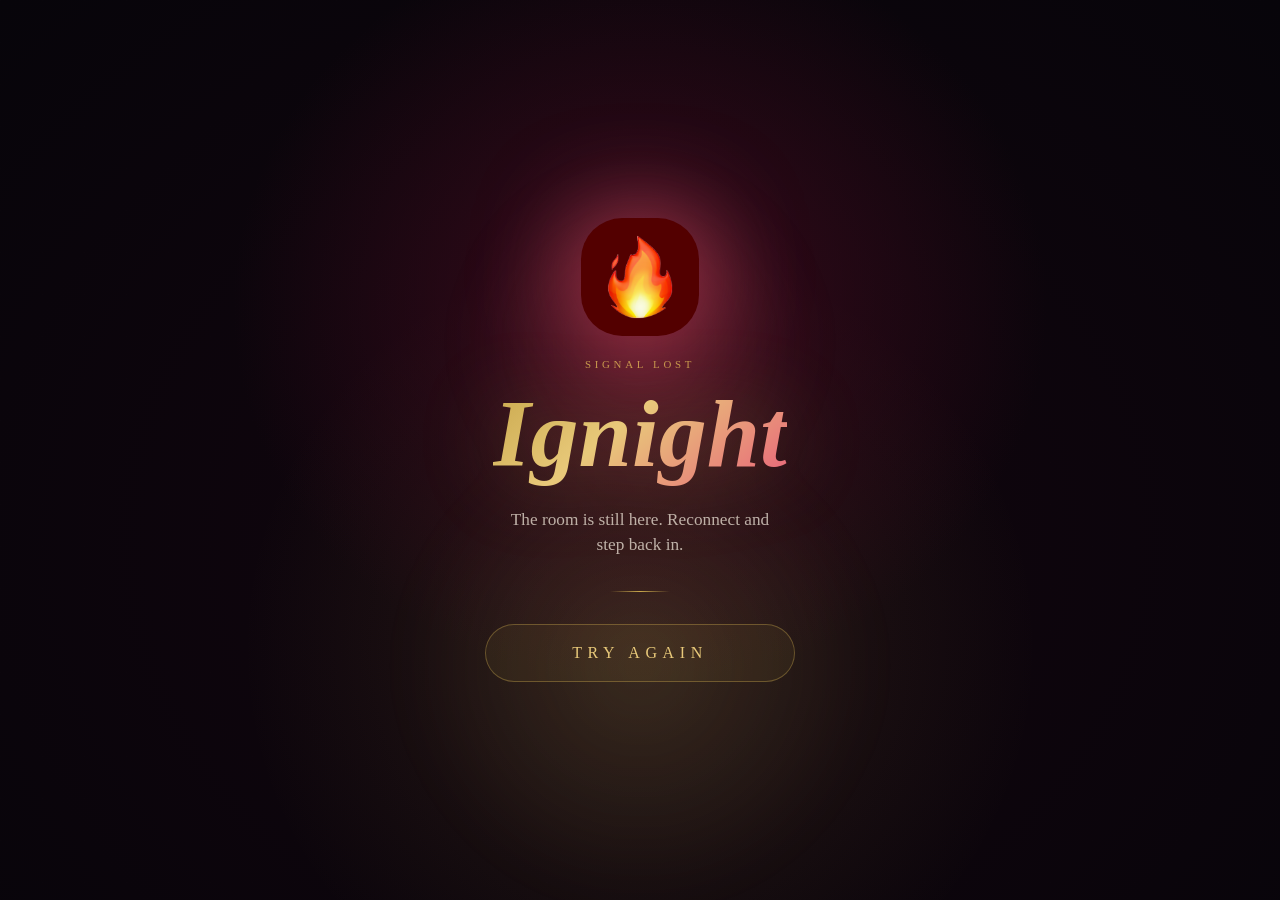
<file: offline.html>
<!DOCTYPE html>
<html lang="en">
<head>
<meta charset="UTF-8">
<meta name="viewport" content="width=device-width, initial-scale=1.0">
<meta name="theme-color" content="#07050a">
<title>Ignight Offline</title>
<style>
:root {
  --bg: #07050a;
  --gold: #c9a84c;
  --gold-l: #e8c97a;
  --rose: #c9455a;
  --rose-l: #e8607a;
  --cream: #f5ede0;
  --muted: #6a5868;
}

* {
  box-sizing: border-box;
  margin: 0;
  padding: 0;
}

html,
body {
  min-height: 100%;
}

body {
  background:
    radial-gradient(ellipse at 50% 34%, rgba(64, 12, 30, 0.86), transparent 45%),
    radial-gradient(ellipse at 50% 72%, rgba(201, 168, 76, 0.13), transparent 44%),
    radial-gradient(ellipse at 50% 60%, #12050e 0%, var(--bg) 100%);
  color: var(--cream);
  display: grid;
  font-family: 'Cormorant Garamond', Georgia, 'Times New Roman', serif;
  min-height: 100dvh;
  overflow: hidden;
  padding: 24px;
  position: relative;
  text-align: center;
}

body::before,
body::after {
  content: '';
  position: fixed;
  inset: 0;
  pointer-events: none;
}

body::before {
  background:
    radial-gradient(circle at 50% 38%, rgba(201, 69, 90, 0.26), transparent 20%),
    radial-gradient(circle at 50% 74%, rgba(232, 201, 122, 0.1), transparent 26%);
  filter: blur(24px);
}

body::after {
  background:
    linear-gradient(rgba(255, 255, 255, 0.018) 1px, transparent 1px),
    linear-gradient(90deg, rgba(255, 255, 255, 0.012) 1px, transparent 1px);
  background-size: 42px 42px, 42px 42px;
  mix-blend-mode: overlay;
  opacity: 0.18;
}

main {
  align-self: center;
  display: grid;
  justify-items: center;
  justify-self: center;
  max-width: 430px;
  position: relative;
  width: 100%;
  z-index: 1;
}

.flame {
  animation: flame-in 0.9s cubic-bezier(0.34, 1.56, 0.64, 1) both, breathe 2.8s 0.9s ease-in-out infinite;
  filter: drop-shadow(0 0 50px rgba(201, 69, 90, 0.9));
  margin-bottom: 22px;
  width: clamp(86px, 24vw, 118px);
}

.flame img {
  display: block;
  width: 100%;
}

.kicker {
  color: var(--gold);
  font-size: 0.68rem;
  letter-spacing: 0.34em;
  margin-bottom: 12px;
  text-transform: uppercase;
}

h1 {
  background: linear-gradient(140deg, var(--gold) 0%, var(--gold-l) 42%, var(--rose-l) 100%);
  -webkit-background-clip: text;
  background-clip: text;
  color: transparent;
  filter: drop-shadow(0 0 40px rgba(201, 168, 76, 0.35));
  font-family: 'Playfair Display', Georgia, 'Times New Roman', serif;
  font-size: clamp(4.5rem, 18vw, 6rem);
  font-style: italic;
  font-weight: 700;
  letter-spacing: 0;
  line-height: 1.08;
  margin-bottom: 14px;
  padding-bottom: 0.08em;
}

p {
  color: rgba(245, 237, 224, 0.72);
  font-size: 1.08rem;
  line-height: 1.45;
  margin: 0 auto;
  max-width: 31ch;
}

.divider {
  background: linear-gradient(90deg, transparent, var(--gold), transparent);
  height: 1px;
  margin-top: 34px;
  width: 60px;
}

button {
  background: rgba(201, 168, 76, 0.07);
  border: 1px solid rgba(201, 168, 76, 0.38);
  border-radius: 50px;
  color: var(--gold-l);
  cursor: pointer;
  font: inherit;
  font-size: 1rem;
  letter-spacing: 0.35em;
  margin-top: 32px;
  min-height: 58px;
  min-width: min(100%, 310px);
  overflow: hidden;
  padding: 16px 42px;
  position: relative;
  text-transform: uppercase;
  transition: background 0.2s, box-shadow 0.2s, transform 0.15s;
}

button::before {
  animation: ring 2.5s 1.6s ease-in-out infinite;
  border: 1px solid rgba(201, 168, 76, 0.2);
  border-radius: 52px;
  content: '';
  inset: -2px;
  pointer-events: none;
  position: absolute;
}

button:hover,
button:focus-visible {
  background: rgba(201, 168, 76, 0.12);
  box-shadow: 0 0 30px 4px rgba(201, 168, 76, 0.1);
}

button:active {
  transform: scale(0.96);
}

button:focus-visible {
  outline: 2px solid rgba(232, 201, 122, 0.72);
  outline-offset: 4px;
}

@keyframes flame-in {
  from {
    opacity: 0;
    transform: scale(0.4) translateY(30px);
  }
  to {
    opacity: 1;
    transform: scale(1) translateY(0);
  }
}

@keyframes breathe {
  0%, 100% {
    filter: drop-shadow(0 0 50px rgba(201, 69, 90, 0.9));
    transform: scale(1);
  }
  50% {
    filter: drop-shadow(0 0 80px rgba(201, 69, 90, 1));
    transform: scale(1.07);
  }
}

@keyframes ring {
  0%, 100% {
    opacity: 0.2;
    transform: scale(1);
  }
  50% {
    opacity: 0.62;
    transform: scale(1.045);
  }
}

@media (max-height: 720px) {
  .flame {
    font-size: 4.4rem;
    margin-bottom: 14px;
  }

  h1 {
    font-size: clamp(3.8rem, 16vw, 5rem);
    margin-bottom: 8px;
  }

  .divider {
    margin-top: 24px;
  }

  button {
    margin-top: 24px;
  }
}
</style>
</head>
<body>
<main>
  <div class="flame" aria-hidden="true"><img src="favicon.svg" alt=""></div>
  <div class="kicker">Signal lost</div>
  <h1>Ignight</h1>
  <p>The room is still here. Reconnect and step back in.</p>
  <div class="divider" aria-hidden="true"></div>
  <button type="button" onclick="window.location.reload()">Try again</button>
</main>
</body>
</html>
</file>
